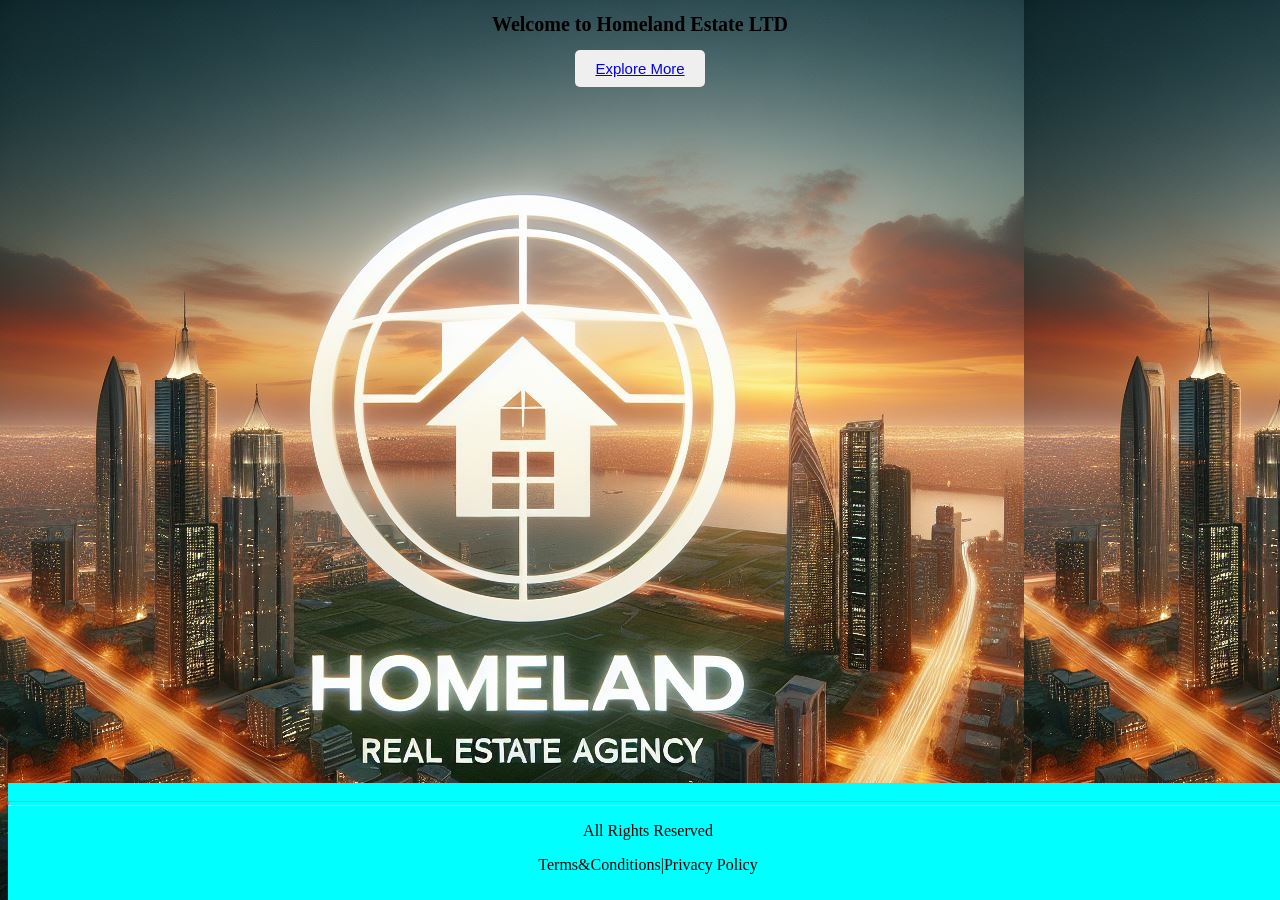
<file: index.html>
<!DOCTYPE html>
<html lang="en">
  <head>
    <meta charset="UTF-8" />
    <meta name="viewport" content="width=device-width, initial-scale=1.0" />
    <title>Entry Page</title>
  </head>
  <style>
    body {
      background-color: aqua;
      background-image: url(images/logo.jpeg);
    }
    hr {
      color: black;
    }
    h1 {
      font-size: 20px;
      font-family: cursive;
      color: black;
      text-align: center;
    }
    button {
      padding: 10px 20px;
      border: none;
      border-radius: 5px;
      cursor: pointer;
      font-size: 15px;
    }
    .button-container {
      text-align: center;
    }
    button :hover {
      opacity: 0.8;
    }
    footer {
      position: fixed;
      bottom: 0;
      width: 100%;
      background-color: aqua;
      text-align: center;
      padding: 10px 0;
    }
  </style>
  <body>
    <h1>Welcome to Homeland Estate LTD</h1>
    <div class="button-container">
      <button><a href="/frameset/frameset.html">Explore More</a></button>
    </div>

    <footer>
      <hr size="5" />
      <p>All Rights Reserved</p>
      <p>Terms&Conditions|Privacy Policy</p>
    </footer>
  </body>
</html>
</file>
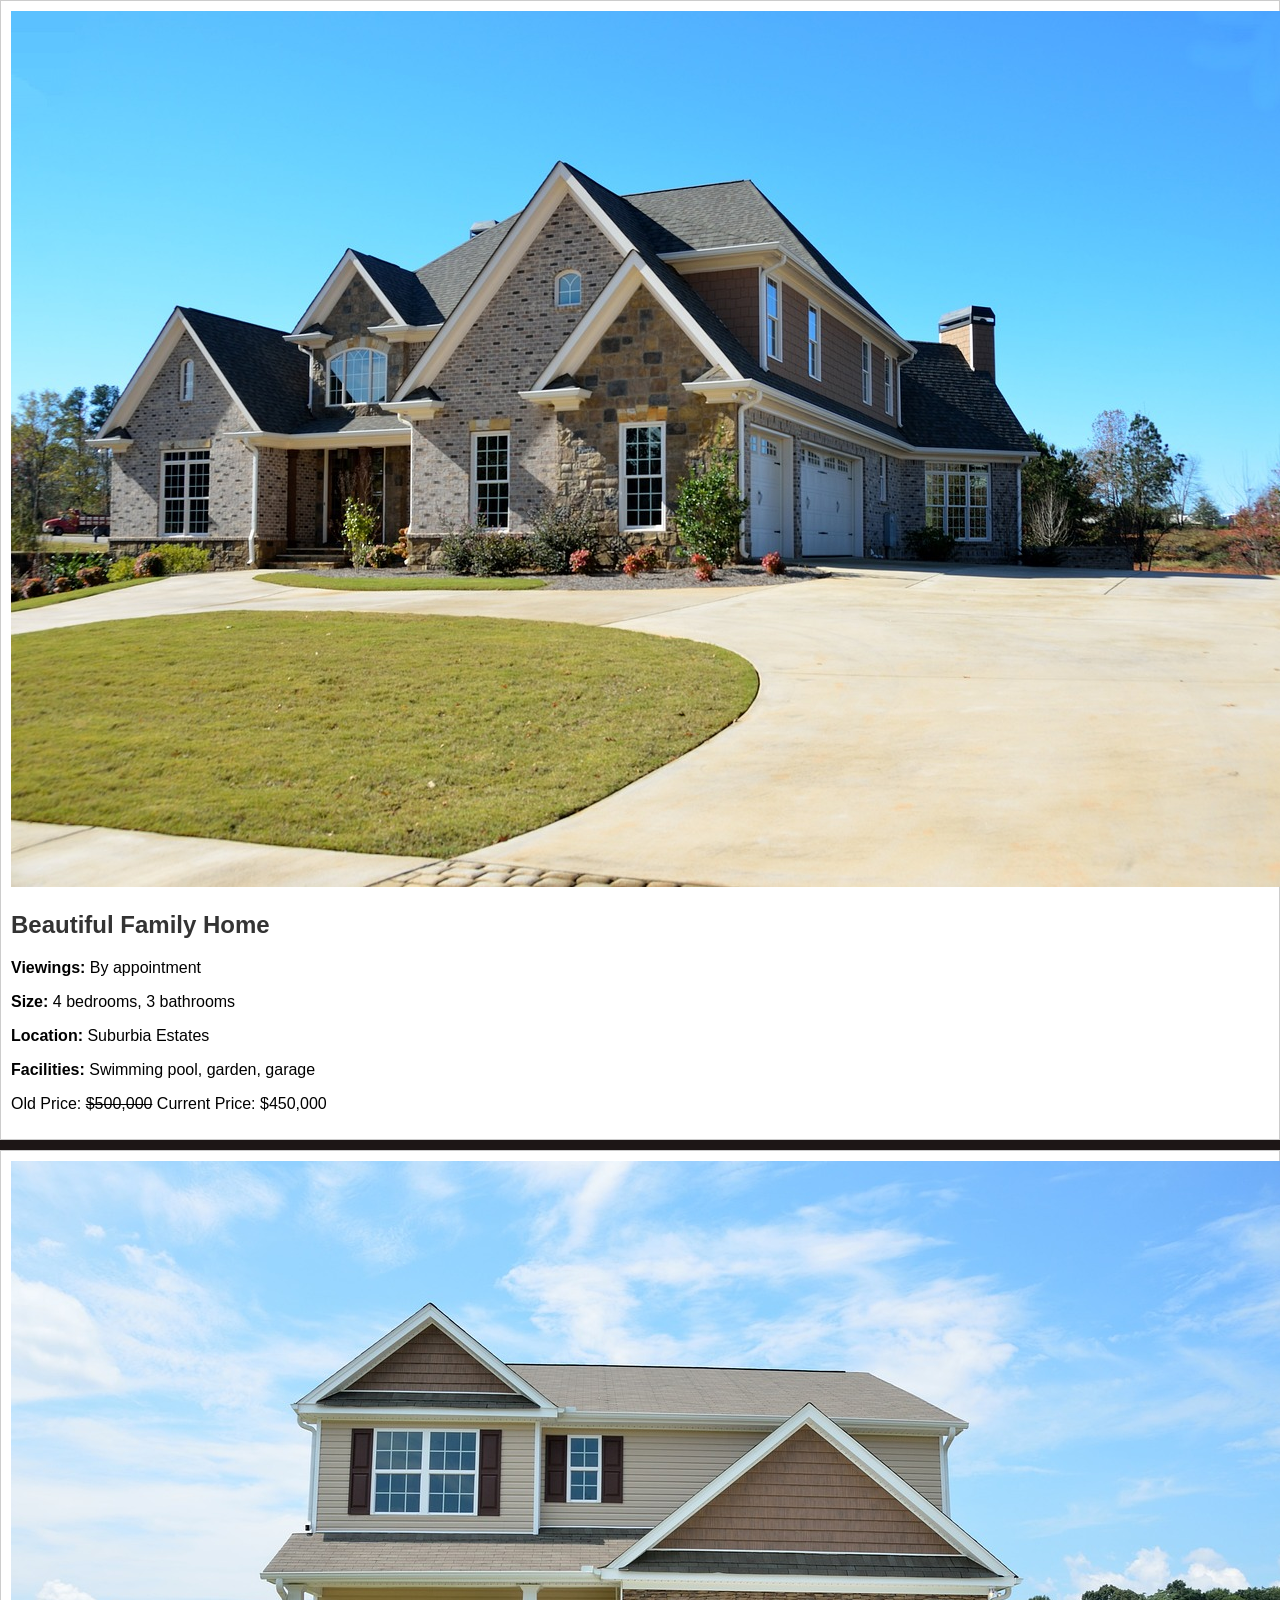
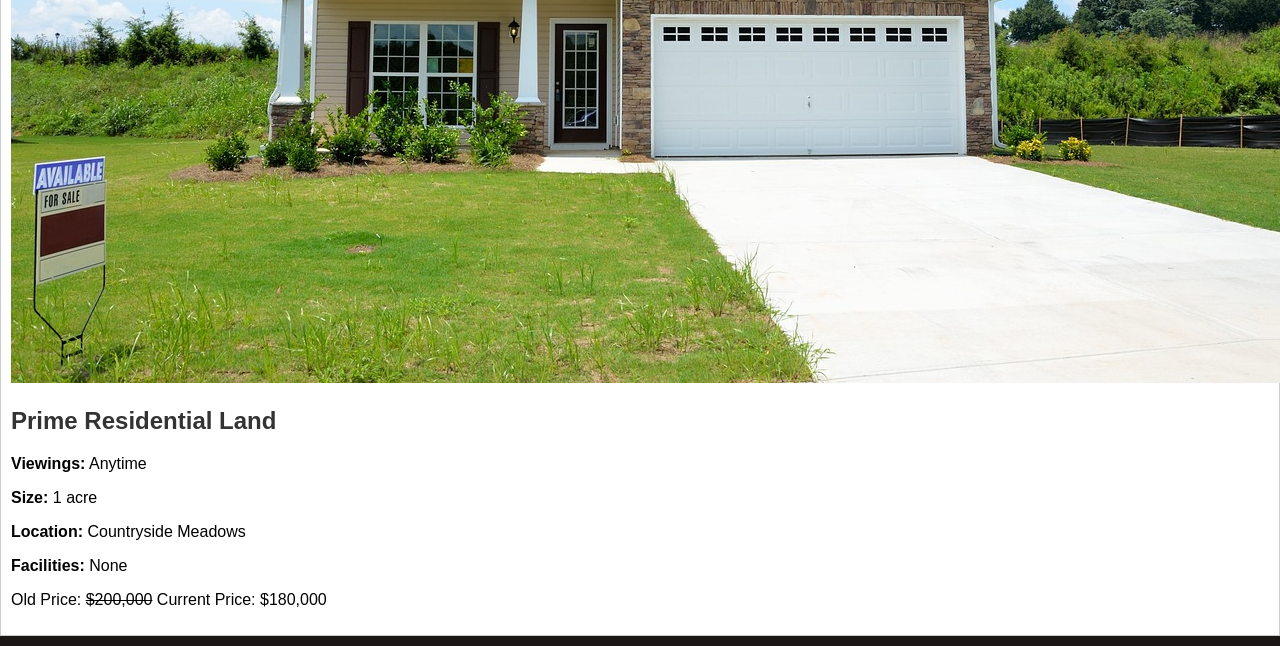
<file: advertisement/advertisement.html>
<!DOCTYPE html>
<html lang="en">
  <head>
    <meta charset="UTF-8" />
    <meta name="viewport" content="width=device-width, initial-scale=1.0" />
    <title>Advertisement Page</title>
    <link rel="stylesheet" href="/advertisement/advertisement.css" />
  </head>
  <body>
    <div class="advertisement-page">
      <div class="property">
        <img src="/images/advertisement.jpg" alt="Home 1" />
        <div class="description">
          <h2 class="heading-effect">Beautiful Family Home</h2>
          <p><strong>Viewings:</strong> By appointment</p>
          <p><strong>Size:</strong> 4 bedrooms, 3 bathrooms</p>
          <p><strong>Location:</strong> Suburbia Estates</p>
          <p><strong>Facilities:</strong> Swimming pool, garden, garage</p>
          <p class="price">
            Old Price: <del>$500,000</del> Current Price:
            <span class="current-price">$450,000</span>
          </p>
        </div>
      </div>
      <div class="property">
        <img src="/images/advertisement-1.jpg" alt="Land 1" />
        <div class="description">
          <h2 class="heading-effect">Prime Residential Land</h2>
          <p><strong>Viewings:</strong> Anytime</p>
          <p><strong>Size:</strong> 1 acre</p>
          <p><strong>Location:</strong> Countryside Meadows</p>
          <p><strong>Facilities:</strong> None</p>
          <p class="price">
            Old Price: <del>$200,000</del> Current Price:
            <span class="current-price">$180,000</span>
          </p>
        </div>
      </div>
      <!-- Add more property listings here -->
    </div>
  </body>
</html>
</file>
<file: advertisement/advertisement.css>
body {
    font-family: 'Arial', sans-serif;
    margin: 0;
    padding: 0;
    background-color: rgb(29, 22, 22); /* Set your desired background color */
}

section {
    background-color: goldenrod;
    margin: 20px;
}

h2 {
    color: #333;
}

.div {
    background-color: greenyellow;
}

.property {
    border: 1px solid #ccc;
    padding: 10px;
    margin-bottom: 10px;
    background-color: #fff; /* Set your desired background color */
}

marquee {
    font-size: 18px;
    color: #fff;
    background-color: #007bff; /* Set your desired background color */
    padding: 10px;
    text-align: center;
}
</file>
